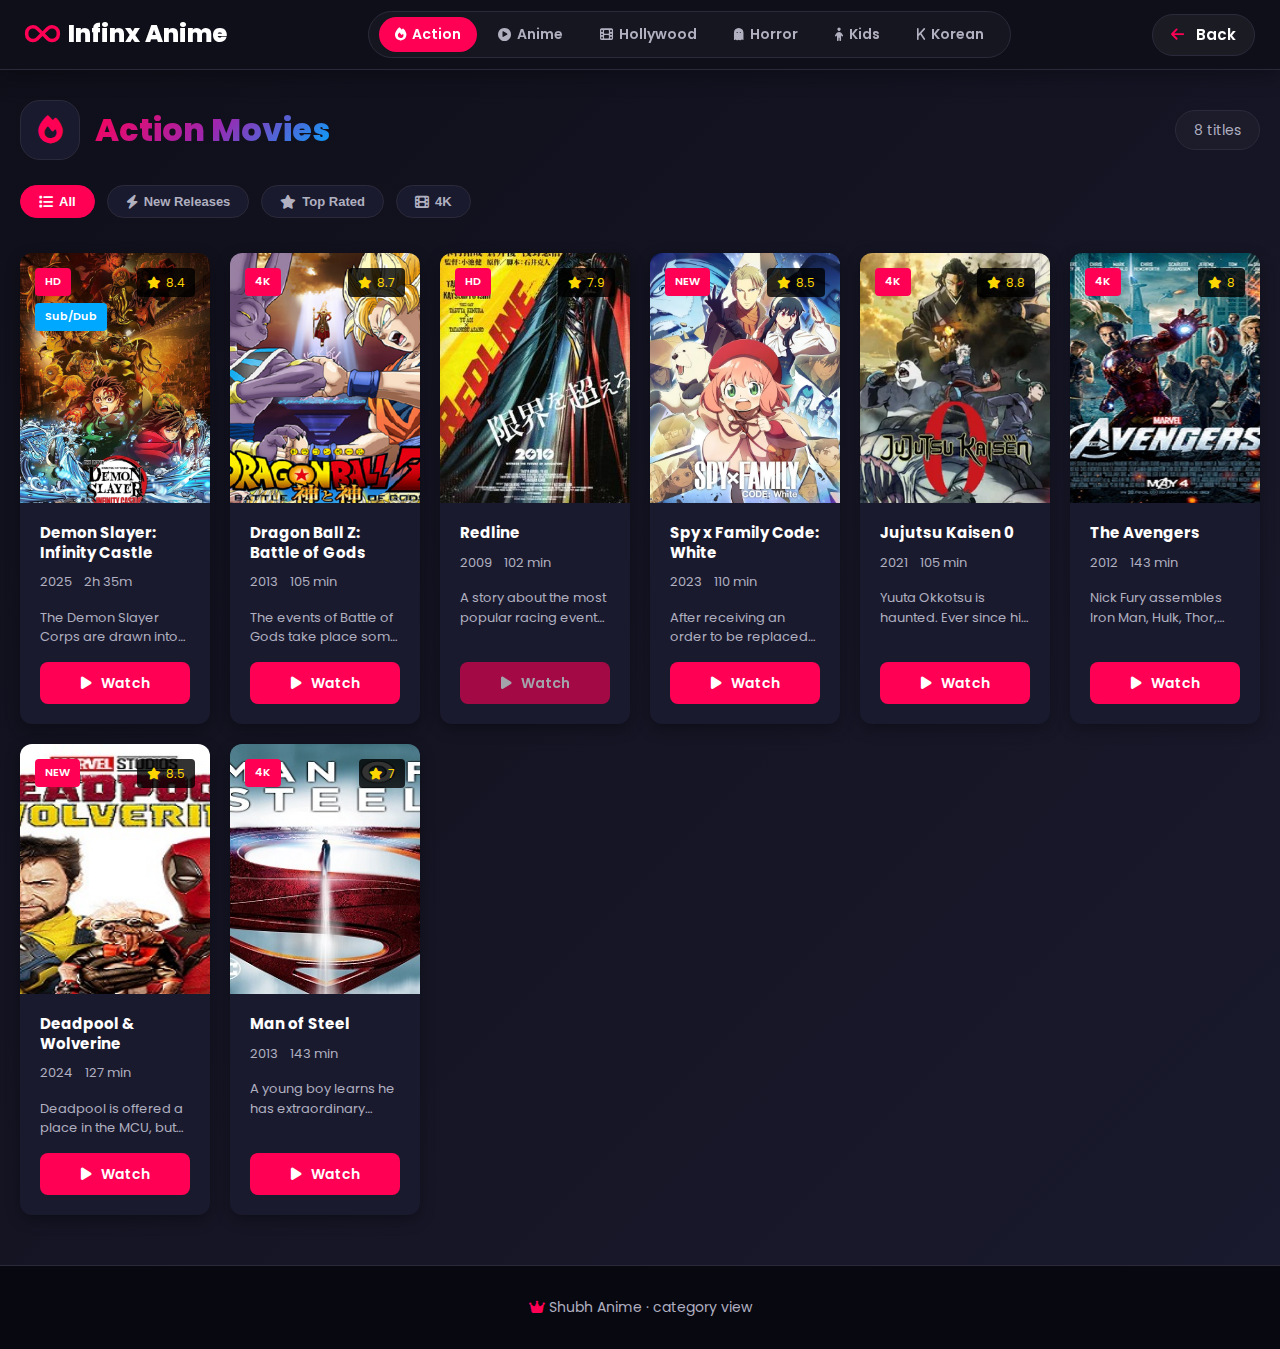
<file: view.html>
<!DOCTYPE html>
<html lang="en">
<head>
    <meta charset="UTF-8">
    <meta name="viewport" content="width=device-width, initial-scale=1.0, maximum-scale=5.0, user-scalable=yes">
    <title>View All Categories · Shubh Anime</title>
    <!-- Font Awesome & Google Fonts -->
    <link rel="stylesheet" href="https://cdnjs.cloudflare.com/ajax/libs/font-awesome/6.4.0/css/all.min.css">
    <link href="https://fonts.googleapis.com/css2?family=Poppins:wght@300;400;500;600;700;800;900&display=swap" rel="stylesheet">
    <style>
        /* === base (reused from main) === */
        :root {
            --primary: #ff0055;
            --primary-dark: #cc0044;
            --secondary: #00a8ff;
            --accent: #9c27b0;
            --dark: #0f0f1a;
            --darker: #080811;
            --dark-card: #1a1a2e;
            --light-text: #ffffff;
            --gray-text: #b0b0c0;
            --gray-border: #2a2a3a;
            --shadow: 0 10px 30px rgba(0,0,0,0.5);
            --shadow-light: 0 5px 15px rgba(255,0,85,0.2);
            --radius: 12px;
            --radius-sm: 8px;
            --transition: all 0.3s cubic-bezier(0.4,0,0.2,1);
            --header-height: 70px;
            --gradient: linear-gradient(135deg, #ff0055 0%, #9c27b0 50%, #00a8ff 100%);
            --gradient-dark: linear-gradient(135deg, #0f0f1a 0%, #1a1a2e 100%);
        }
        * { margin: 0; padding: 0; box-sizing: border-box; }
        html { font-size: 62.5%; scroll-behavior: smooth; }
        body {
            font-family: 'Poppins', sans-serif;
            background: var(--gradient-dark);
            color: var(--light-text);
            line-height: 1.6;
            overflow-x: hidden;
        }
        ::selection { background: var(--primary); color: white; }
        ::-webkit-scrollbar { width: 10px; }
        ::-webkit-scrollbar-track { background: var(--darker); }
        ::-webkit-scrollbar-thumb { background: var(--primary); border-radius: 5px; }

        .container { width: 100%; max-width: 1400px; margin: 0 auto; padding: 0 20px; }

        /* === header (same style, dynamic back link) === */
        header {
            position: fixed; top: 0; width: 100%; height: var(--header-height);
            background: rgba(15,15,26,0.98); backdrop-filter: blur(10px);
            display: flex; align-items: center; justify-content: space-between;
            padding: 0 25px; z-index: 1000; border-bottom: 1px solid var(--gray-border);
            box-shadow: 0 5px 20px rgba(0,0,0,0.3);
        }
        .logo { display: flex; align-items: center; font-size: 2.4rem; font-weight: 800; color: white; text-decoration: none; }
        .logo i { color: var(--primary); margin-right: 8px; font-size: 2.8rem; transition: var(--transition); }
        .logo:hover i { transform: rotate(180deg); }

        .category-nav {
            display: flex; gap: 5px; background: rgba(255,255,255,0.03); padding: 5px 10px; border-radius: 40px;
            border: 1px solid var(--gray-border);
        }
        .cat-link {
            color: var(--gray-text); text-decoration: none; font-size: 1.4rem; font-weight: 600;
            padding: 6px 16px; border-radius: 30px; transition: var(--transition);
            display: inline-flex; align-items: center; gap: 6px;
        }
        .cat-link i { font-size: 1.3rem; }
        .cat-link:hover, .cat-link.active-cat {
            background: var(--primary); color: white;
        }

        .back-home {
            background: rgba(255,255,255,0.05); border: 1px solid var(--gray-border);
            padding: 8px 18px; border-radius: 30px; color: white; text-decoration: none;
            font-size: 1.5rem; font-weight: 600; transition: var(--transition);
        }
        .back-home i { margin-right: 8px; color: var(--primary); }
        .back-home:hover { background: var(--primary); border-color: var(--primary); }

        /* === dynamic page header (category title) === */
        .category-hero {
            margin-top: calc(var(--header-height) + 30px);
            margin-bottom: 25px;
            display: flex; align-items: center; justify-content: space-between;
            flex-wrap: wrap; gap: 15px;
        }
        .category-title-block {
            display: flex; align-items: center; gap: 15px;
        }
        .category-icon {
            width: 60px; height: 60px; background: var(--dark-card); border-radius: 20px;
            display: flex; align-items: center; justify-content: center; font-size: 2.8rem;
            border: 1px solid var(--gray-border); color: var(--primary);
        }
        .category-title-block h1 {
            font-size: 3.2rem; font-weight: 800;
            background: var(--gradient); -webkit-background-clip: text; -webkit-text-fill-color: transparent;
            background-clip: text;
        }
        .results-count {
            background: rgba(255,255,255,0.03); padding: 8px 18px; border-radius: 40px;
            border: 1px solid var(--gray-border); font-size: 1.4rem; color: var(--gray-text);
        }

        /* === sub filters (exclusive for the page) === */
        .sub-filter-bar {
            display: flex; flex-wrap: wrap; gap: 12px; margin-bottom: 35px; align-items: center;
        }
        .sub-filter-btn {
            padding: 8px 18px; background: var(--dark-card); border: 1px solid var(--gray-border);
            color: var(--gray-text); border-radius: 30px; font-size: 1.3rem; font-weight: 600;
            cursor: pointer; transition: var(--transition); display: inline-flex; align-items: center; gap: 6px;
        }
        .sub-filter-btn i { font-size: 1.4rem; }
        .sub-filter-btn.active-sub, .sub-filter-btn:hover {
            background: var(--primary); color: white; border-color: var(--primary);
        }

        /* === grid (identical to main) === */
        .category-grid {
            display: grid; grid-template-columns: repeat(6, 1fr); gap: 20px; margin-bottom: 50px;
        }
        .movie-card {
            background: var(--dark-card); border-radius: var(--radius); overflow: hidden;
            transition: var(--transition); position: relative; box-shadow: 0 5px 15px rgba(0,0,0,0.3);
            display: flex; flex-direction: column;
        }
        .movie-card:hover { transform: translateY(-10px); box-shadow: 0 15px 30px rgba(0,0,0,0.5); }
        .movie-poster {
            height: 250px; overflow: hidden; position: relative; flex-shrink: 0;
        }
        .movie-poster img {
            width: 100%; height: 100%; object-fit: cover; transition: var(--transition);
        }
        .movie-card:hover .movie-poster img { transform: scale(1.05); }
        .movie-badge {
            position: absolute; top: 15px; left: 15px; background: var(--primary); color: white;
            padding: 5px 10px; border-radius: 4px; font-size: 1.1rem; font-weight: 600; z-index: 2;
        }
        .dubsub {
            position: absolute; top: 50px; left: 15px; background: var(--secondary); color: white;
            padding: 5px 10px; border-radius: 4px; font-size: 1.1rem; font-weight: 600; z-index: 2;
        }
        .movie-rating {
            position: absolute; top: 15px; right: 15px; background: rgba(0,0,0,0.8);
            color: #ffd700; padding: 5px 10px; border-radius: 4px; font-size: 1.2rem;
            display: flex; align-items: center; gap: 5px; z-index: 2;
        }
        .movie-info { padding: 20px; flex: 1; display: flex; flex-direction: column; }
        .movie-title { font-size: 1.5rem; font-weight: 700; margin-bottom: 10px; line-height: 1.3; display: -webkit-box; -webkit-line-clamp: 2; -webkit-box-orient: vertical; overflow: hidden; }
        .movie-meta { display: flex; gap: 12px; color: var(--gray-text); font-size: 1.3rem; margin-bottom: 15px; flex-wrap: wrap; }
        .movie-desc { color: var(--gray-text); font-size: 1.3rem; line-height: 1.5; margin-bottom: 15px; display: -webkit-box; -webkit-line-clamp: 2; -webkit-box-orient: vertical; overflow: hidden; }
        .movie-actions { margin-top: auto; }
        .btn-small {
            display: block; width: 100%; text-align: center; padding: 10px; border-radius: var(--radius-sm);
            font-size: 1.4rem; font-weight: 600; text-decoration: none; background: var(--primary); color: white;
            transition: var(--transition); border: none; cursor: pointer;
        }
        .btn-small i { margin-right: 6px; }
        .btn-small:hover { background: var(--primary-dark); transform: scale(1.02); }

        .no-results {
            grid-column: 1 / -1; text-align: center; padding: 60px 20px; background: var(--dark-card);
            border-radius: var(--radius); font-size: 2rem; color: var(--gray-text);
        }
        .footer-bottom {
            background: var(--darker); padding: 30px 0; text-align: center; border-top: 1px solid var(--gray-border);
            font-size: 1.4rem; color: var(--gray-text); margin-top: 30px;
        }

        @media (max-width: 1200px) { .category-grid { grid-template-columns: repeat(5,1fr); } }
        @media (max-width: 992px) { .category-grid { grid-template-columns: repeat(4,1fr); } }
        @media (max-width: 768px) { .category-grid { grid-template-columns: repeat(3,1fr); } .movie-poster { height: 200px; } }
        @media (max-width: 576px) { .category-grid { grid-template-columns: repeat(2,1fr); } }
    </style>
</head>
<body>
    <header>
        <a href="#" class="logo" onclick="window.location.href='index.html'; return false;"><i class="fas fa-infinity"></i>Infinx Anime</a>
        <div class="category-nav" id="categoryNav">
            <!-- js will populate links based on current category -->
        </div>
        <a href="javascript:history.back()" class="back-home"><i class="fas fa-arrow-left"></i> Back</a>
    </header>

    <div class="container">
        <!-- dynamic category hero -->
        <div class="category-hero" id="categoryHero">
            <!-- filled by js -->
        </div>

        <!-- sub filters (like "newest", "top rated", "season") specific to category, will be customized per page -->
        <div class="sub-filter-bar" id="subFilterBar"></div>

        <!-- movie grid -->
        <div class="category-grid" id="categoryGrid"></div>
    </div>

    <div class="footer-bottom">
        <i class="fas fa-crown" style="color: #ff0055;"></i> Shubh Anime · category view
    </div>

    <script>
        (function() {
            // ---------- MASTER DATABASE (enriched, category flags) ----------
            const allMovies = [
                // Action (8 items)
                { title: "Demon Slayer: Infinity Castle", year: "2025", runtime: "2h 35m", rating: 8.4, poster: "Postes/infinit-cas11.jpg", category: "action", link: "https://server-s3-6.s3.eu-north-1.amazonaws.com/Server-S3/Demon_Slayer_infinit/index.html", badge: "HD", dubsub: true, desc: "The Demon Slayer Corps are drawn into the Infinity Castle...", type: "movie", quality: "4K" },
                { title: "Dragon Ball Z: Battle of Gods", year: "2013", runtime: "105 min", rating: 8.7, poster: "img/Dragon Ball.png", category: "action", link: "https://videobucket43.s3.eu-north-1.amazonaws.com/Action+movies/Dragon+Ball+Z+Battle+of+Gods/index.html", badge: "4K", dubsub: false, desc: "The events of Battle of Gods take place some years after the battle with Majin Buu...", type: "movie" },
                { title: "Redline", year: "2009", runtime: "102 min", rating: 7.9, poster: "img/Redline.jpg", category: "action", link: "#", badge: "HD", dubsub: false, desc: "A story about the most popular racing event in the galaxy, the Redline.", type: "movie" },
                { title: "Spy x Family Code: White", year: "2023", runtime: "110 min", rating: 8.5, poster: "img/spyxfam.jpg", category: "action", link: "https://videobucket43.s3.eu-north-1.amazonaws.com/Action+movies/Spy+X+Family+Code+White/index.html", badge: "NEW", dubsub: false, desc: "After receiving an order to be replaced in Operation Strix...", type: "movie" },
                { title: "Jujutsu Kaisen 0", year: "2021", runtime: "105 min", rating: 8.8, poster: "img/jujutsu0.webp", category: "action", link: "https://videobucket43.s3.eu-north-1.amazonaws.com/Action+movies/Jujutsu+Kaisen+0/index.html", badge: "4K", dubsub: false, desc: "Yuuta Okkotsu is haunted. Ever since his childhood friend Rika died...", type: "movie" },
                { title: "The Avengers", year: "2012", runtime: "143 min", rating: 8.0, poster: "AMovies-Poster/The_Avengers.jpg", category: "action", link: "https://videobucket43.s3.eu-north-1.amazonaws.com/Hollywood+movies/The+Avengers/index.html", badge: "4K", dubsub: false, desc: "Nick Fury assembles Iron Man, Hulk, Thor, Captain America to save the world.", type: "movie" },
                { title: "Deadpool & Wolverine", year: "2024", runtime: "127 min", rating: 8.5, poster: "AMovies-Poster/deadpooland.jpg", category: "action", link: "https://videobucket43.s3.eu-north-1.amazonaws.com/Hollywood+movies/Deadpool+And+Wolverine+(2024)+%7BHindi-English%7D/index.html", badge: "NEW", dubsub: false, desc: "Deadpool is offered a place in the MCU, but recruits a variant of Wolverine.", type: "movie" },
                { title: "Man of Steel", year: "2013", runtime: "143 min", rating: 7.0, poster: "AMovies-Poster/manofsteel.jpg", category: "action", link: "https://videobucket43.s3.eu-north-1.amazonaws.com/Hollywood+movies/Man+of+Steel+(2013)+%7BHindi-English%7D/index.html", badge: "4K", dubsub: false, desc: "A young boy learns he has extraordinary powers and is not of this Earth.", type: "movie" },

                // Anime (10 items)
                { title: "Spy X Family Season 3", year: "2025", runtime: "13 Ep", rating: 8.3, poster: "Postes/spyfamS3p.jpg", category: "anime", link: "https://server-s3-6.s3.eu-north-1.amazonaws.com/Server-S3/SpyxfamilyS3/index.html", badge: "HD", dubsub: true, desc: "Continues the comedic, action-packed adventures of the Forger family...", type: "series", episodes: 13 },
                { title: "One-Punch Man", year: "2015", runtime: "24 Ep", rating: 8.7, poster: "img/onepu.jpg", category: "anime", link: "https://server-a.vercel.app/", badge: "HD", dubsub: false, desc: "The most powerful superhero in the world can kill anyone with one blow.", type: "series" },
                { title: "DEATH NOTE", year: "2006", runtime: "37 Ep", rating: 9.0, poster: "img/deat.jpg", category: "anime", link: "#", badge: "HD", dubsub: false, desc: "When a Japanese high schooler comes into possession of a mystical notebook...", type: "series" },
                { title: "Frieren: Beyond Journey's End", year: "2024", runtime: "28 Ep", rating: 8.2, poster: "Postes/frie11.jpg", category: "anime", link: "https://server-s3-6.s3.eu-north-1.amazonaws.com/Server-S3/Frieren+Beyond+Journeys+End+S01/index.html", badge: "HD", dubsub: true, desc: "Years after defeating the Demon King, the hero's party disbands...", type: "series" },
                { title: "Jujutsu Kaisen", year: "2020", runtime: "47 Ep", rating: 8.9, poster: "img/Jujutsu-Kaisen.webp", category: "anime", link: "#", badge: "NEW", dubsub: false, desc: "Yuji Itadori joins a secret organization of Jujutsu Sorcerers...", type: "series" },
                { title: "Haikyu!!", year: "2014", runtime: "85 Ep", rating: 8.4, poster: "img/haikyu.jpg", category: "anime", link: "#", badge: "HD", dubsub: false, desc: "Inspired by a championship match, Shoyo Hinata revives the volleyball club.", type: "series" },
                { title: "Attack on Titan", year: "2013", runtime: "89 Ep", rating: 9.4, poster: "#", category: "anime", link: "#", badge: "4K", dubsub: true, desc: "Humanity fights for survival against man-eating giants.", type: "series" },
                { title: "My Hero Academia", year: "2016", runtime: "138 Ep", rating: 8.8, poster: "#", category: "anime", link: "#", badge: "HD", dubsub: true, desc: "Boy born without superpowers in a superhuman world still dreams of becoming a hero.", type: "series" },
                { title: "Demon Slayer: Mugen Train", year: "2020", runtime: "117 min", rating: 9.0, poster: "img/demon1.jpg", category: "anime", link: "#", badge: "4K", dubsub: false, desc: "Tanjiro and his friends board the Mugen Train on a new mission.", type: "movie" },
                { title: "Solo Leveling", year: "2024", runtime: "12 Ep", rating: 8.9, poster: "https://images.unsplash.com/photo-1601850494422-3cf14624b7b3?w=400", category: "anime", link: "#", badge: "NEW", dubsub: true, desc: "Weak hunter Sung Jinwoo gains the power to level up and become stronger.", type: "series" },

                // Hollywood (8 items)
                { title: "The Avengers", year: "2012", runtime: "143 min", rating: 8.0, poster: "AMovies-Poster/The_Avengers.jpg", category: "hollywood", link: "https://videobucket43.s3.eu-north-1.amazonaws.com/Hollywood+movies/The+Avengers/index.html", badge: "4K", dubsub: false, desc: "Nick Fury assembles the team.", type: "movie" },
                { title: "The Maze Runner", year: "2014", runtime: "113 min", rating: 6.8, poster: "AMovies-Poster/themaze.jpg", category: "hollywood", link: "https://videobucket43.s3.eu-north-1.amazonaws.com/Hollywood+movies/The+Maze+Runner+(2014)/index.html", badge: "HD", dubsub: false, desc: "Thomas wakes up with no memory.", type: "movie" },
                { title: "Man of Steel", year: "2013", runtime: "143 min", rating: 7.0, poster: "AMovies-Poster/manofsteel.jpg", category: "hollywood", link: "https://videobucket43.s3.eu-north-1.amazonaws.com/Hollywood+movies/Man+of+Steel+(2013)+%7BHindi-English%7D/index.html", badge: "4K", dubsub: false, desc: "A young boy learns he has extraordinary powers.", type: "movie" },
                { title: "Ready Player One", year: "2018", runtime: "140 min", rating: 7.4, poster: "AMovies-Poster/ready-player.jpg", category: "hollywood", link: "https://videobucket43.s3.eu-north-1.amazonaws.com/Hollywood+movies/Ready+Player+One/index.html", badge: "HD", dubsub: false, desc: "In 2045, Wade escapes reality via the OASIS.", type: "movie" },
                { title: "Deadpool & Wolverine", year: "2024", runtime: "127 min", rating: 8.5, poster: "AMovies-Poster/deadpooland.jpg", category: "hollywood", link: "https://videobucket43.s3.eu-north-1.amazonaws.com/Hollywood+movies/Deadpool+And+Wolverine+(2024)+%7BHindi-English%7D/index.html", badge: "NEW", dubsub: false, desc: "Deadpool recruits a variant of Wolverine.", type: "movie" },
                { title: "Borderlands", year: "2024", runtime: "119 min", rating: 6.2, poster: "AMovies-Poster/Boarderl.jpg", category: "hollywood", link: "https://videobucket43.s3.eu-north-1.amazonaws.com/Hollywood+movies/Borderlands+(2024)/index.html", badge: "HD", dubsub: false, desc: "Lilith returns to Pandora.", type: "movie" },
                { title: "Interstellar", year: "2014", runtime: "169 min", rating: 9.0, poster: "https://images.unsplash.com/photo-1534447677768-be436bb09401?w=400", category: "hollywood", link: "#", badge: "4K", dubsub: false, desc: "A team of explorers travel through a wormhole in space.", type: "movie" },
                { title: "Dune: Part Two", year: "2024", runtime: "166 min", rating: 9.2, poster: "https://images.unsplash.com/photo-1601850494422-3cf14624b7b3?w=400", category: "hollywood", link: "#", badge: "4K", dubsub: false, desc: "Paul Atreides unites with Chani and the Fremen.", type: "movie" },

                // Horror (8 items)
                { title: "The Nun", year: "2018", runtime: "96 min", rating: 5.3, poster: "Horror-poster/the nun.jpeg", category: "horror", link: "https://videobucket43.s3.eu-north-1.amazonaws.com/Horror+movies/The+Nun+(2018)+Dual+Audio/index.html", badge: "HD", dubsub: false, desc: "A priest and a novice investigate a death.", type: "movie" },
                { title: "Annabelle", year: "2014", runtime: "99 min", rating: 5.4, poster: "Horror-poster/annabelle.jpeg", category: "horror", link: "https://videobucket43.s3.eu-north-1.amazonaws.com/Horror+movies/Annabelle+(2014)+Dual+Audio.mkv/index.html", badge: "HD", dubsub: false, desc: "A vintage doll becomes possessed.", type: "movie" },
                { title: "Evil Dead Rise", year: "2023", runtime: "96 min", rating: 6.5, poster: "Horror-poster/evildead.jpg", category: "horror", link: "https://videobucket43.s3.eu-north-1.amazonaws.com/Horror+movies/Evil+Dead+Rise+(2023)+Dual+Audio/index.html", badge: "NEW", dubsub: false, desc: "Two sisters face flesh-possessing demons.", type: "movie" },
                { title: "Insidious: The Last Key", year: "2018", runtime: "103 min", rating: 5.7, poster: "Horror-poster/insidious.jpg", category: "horror", link: "https://videobucket43.s3.eu-north-1.amazonaws.com/Horror+movies/Insidious+The+Last+Key+(2018)/index.html", badge: "HD", dubsub: false, desc: "Dr. Elise Rainier faces her childhood demons.", type: "movie" },
                { title: "The Conjuring", year: "2013", runtime: "112 min", rating: 7.5, poster: "Horror-poster/conj.jpg", category: "horror", link: "https://videobucket43.s3.eu-north-1.amazonaws.com/Horror+movies/The+Conjuring+(2013)/index.html", badge: "HD", dubsub: false, desc: "The Perrons experience dark forces.", type: "movie" },
                { title: "Smile 2", year: "2024", runtime: "115 min", rating: 7.1, poster: "Horror-poster/Smile_2.jpg", category: "horror", link: "https://videobucket43.s3.eu-north-1.amazonaws.com/Horror+movies/Smile+2/index.html", badge: "NEW", dubsub: false, desc: "Pop sensation Skye begins experiencing terrifying events.", type: "movie" },
                { title: "Hereditary", year: "2018", runtime: "127 min", rating: 8.3, poster: "#", category: "horror", link: "#", badge: "HD", dubsub: false, desc: "A family unravels after the death of their secretive grandmother.", type: "movie" },
                { title: "Talk to Me", year: "2022", runtime: "95 min", rating: 7.8, poster: "https://images.unsplash.com/photo-1601850494422-3cf14624b7b3?w=400", category: "horror", link: "#", badge: "HD", dubsub: false, desc: "Friends discover how to conjure spirits using an embalmed hand.", type: "movie" },

                // Kids (8 items)
                { title: "Beyblade Burst", year: "2016", runtime: "156 Ep", rating: 7.5, poster: "img/BurstTurbo.jpg", category: "kids", link: "#", badge: "HD", dubsub: false, desc: "Kids battle with spinning tops.", type: "series" },
                { title: "Bakugan: Battle Planet", year: "2018", runtime: "100 Ep", rating: 7.8, poster: "img/Bakugan_B.jpg", category: "kids", link: "#", badge: "HD", dubsub: false, desc: "Kids discover creatures called Bakugan.", type: "series" },
                { title: "Sonic X", year: "2003", runtime: "78 Ep", rating: 8.1, poster: "img/sonicx.jpg", category: "kids", link: "#", badge: "HD", dubsub: false, desc: "Sonic and friends are transported to Earth.", type: "series" },
                { title: "Yowamushi Pedal", year: "2013", runtime: "85 Ep", rating: 7.3, poster: "img/yowam.jpeg", category: "kids", link: "#", badge: "HD", dubsub: false, desc: "Otaku joins bicycle racing club.", type: "series" },
                { title: "Go Astro Boy Go!", year: "2019", runtime: "52 Ep", rating: 7.9, poster: "img/go astro.jpeg", category: "kids", link: "#", badge: "HD", dubsub: false, desc: "Astro, a robot boy, has adventures.", type: "series" },
                { title: "Shimajiro: An Adventure", year: "2018", runtime: "45 Ep", rating: 8.0, poster: "img/shimajirou.jpeg", category: "kids", link: "#", badge: "HD", dubsub: false, desc: "A cheerful tiger goes on adventures.", type: "series" },
                { title: "Pokémon", year: "1997", runtime: "1200+ Ep", rating: 8.5, poster: "https://images.unsplash.com/photo-1601850494422-3cf14624b7b3?w=400", category: "kids", link: "#", badge: "HD", dubsub: true, desc: "Ash Ketchum dreams of becoming a Pokémon Master.", type: "series" },
                { title: "Doraemon", year: "1979", runtime: "1787 Ep", rating: 8.9, poster: "https://images.unsplash.com/photo-1601850494422-3cf14624b7b3?w=400", category: "kids", link: "#", badge: "HD", dubsub: false, desc: "A robotic cat from the future helps a young boy.", type: "series" },

                // K-Drama (6 items)
                { title: "Descendants Of The Sun", year: "2016", runtime: "16 Ep", rating: 8.2, poster: "Postes/Descendants Of The Sun.jpg", category: "kdrama", link: "https://server-s3-6.s3.eu-north-1.amazonaws.com/Server-S3/Descendants+of+the+Sun+S01/index.html", badge: "HD", dubsub: false, desc: "Love story between special forces captain and surgeon.", type: "series" },
                { title: "Crash Landing on You", year: "2019", runtime: "16 Ep", rating: 9.0, poster: "#", category: "kdrama", link: "#", badge: "4K", dubsub: true, desc: "Heiress lands in North Korea after paragliding accident.", type: "series" },
                { title: "Goblin", year: "2016", runtime: "16 Ep", rating: 8.9, poster: "https://images.unsplash.com/photo-1612686635542-2244ed9f8ddc?w=400", category: "kdrama", link: "#", badge: "HD", dubsub: true, desc: "A goblin seeks a bride to end his immortal life.", type: "series" },
                { title: "Itaewon Class", year: "2020", runtime: "16 Ep", rating: 8.7, poster: "#", category: "kdrama", link: "#", badge: "HD", dubsub: false, desc: "Ex-con opens a bar in Itaewon seeking revenge.", type: "series" },
                { title: "Squid Game", year: "2021", runtime: "9 Ep", rating: 8.9, poster: "#", category: "kdrama", link: "#", badge: "4K", dubsub: true, desc: "People in debt play deadly children's games for money.", type: "series" },
                { title: "The Glory", year: "2022", runtime: "16 Ep", rating: 8.8, poster: "#", category: "kdrama", link: "#", badge: "HD", dubsub: true, desc: "A woman plans revenge on her childhood bullies.", type: "series" }
            ];

            // fallback image
            const fallbackPoster = "https://images.unsplash.com/photo-1578662996442-48f60103fc96?w=500";

            // ----- get category from URL (hash or param) default to 'action'
            const hash = window.location.hash.substring(1) || 'action';  // #action, #anime, etc
            let currentCategory = hash;

            // map icon and display name
            const catInfo = {
                action: { name: 'Action Movies', icon: 'fa-fire', color: '#ff0055' },
                anime: { name: 'Anime Series', icon: 'fa-play-circle', color: '#00a8ff' },
                hollywood: { name: 'Hollywood Movies', icon: 'fa-film', color: '#9c27b0' },
                horror: { name: 'Horror Movies', icon: 'fa-ghost', color: '#2c3e50' },
                kids: { name: 'Kids & Family', icon: 'fa-child', color: '#f1c40f' },
                kdrama: { name: 'Korean Drama', icon: 'fa-k', color: '#e67e22' }
            };

            // if category invalid fallback to action
            if (!catInfo[currentCategory]) currentCategory = 'action';

            // build category navigation (top header)
            const navContainer = document.getElementById('categoryNav');
            let navHtml = '';
            for (let [key, info] of Object.entries(catInfo)) {
                const activeClass = (key === currentCategory) ? 'active-cat' : '';
                navHtml += `<a href="#${key}" class="cat-link ${activeClass}" data-cat="${key}"><i class="fas ${info.icon}"></i>${info.name.split(' ')[0]}</a>`;
            }
            navContainer.innerHTML = navHtml;

            // add click listeners to category links (switch page without reload)
            document.querySelectorAll('.cat-link').forEach(link => {
                link.addEventListener('click', (e) => {
                    e.preventDefault();
                    const newCat = link.dataset.cat;
                    window.location.hash = newCat;
                    location.reload(); // simple reload to re-initialize (or we could dynamically reload, but reload is fine for demo)
                });
            });

            // set hero area
            const hero = document.getElementById('categoryHero');
            const currentInfo = catInfo[currentCategory];
            hero.innerHTML = `
                <div class="category-title-block">
                    <div class="category-icon"><i class="fas ${currentInfo.icon}" style="color: ${currentInfo.color};"></i></div>
                    <h1>${currentInfo.name}</h1>
                </div>
                <div class="results-count" id="catResultCount">0 titles</div>
            `;

            // build sub filters based on category
            const subBar = document.getElementById('subFilterBar');
            let subHtml = '';
            if (currentCategory === 'action' || currentCategory === 'hollywood' || currentCategory === 'horror') {
                subHtml = `
                    <button class="sub-filter-btn active-sub" data-sub="all"><i class="fas fa-list"></i> All</button>
                    <button class="sub-filter-btn" data-sub="new"><i class="fas fa-bolt"></i> New Releases</button>
                    <button class="sub-filter-btn" data-sub="rated"><i class="fas fa-star"></i> Top Rated</button>
                    <button class="sub-filter-btn" data-sub="4k"><i class="fas fa-film"></i> 4K</button>
                `;
            } else if (currentCategory === 'anime' || currentCategory === 'kids' || currentCategory === 'kdrama') {
                subHtml = `
                    <button class="sub-filter-btn active-sub" data-sub="all"><i class="fas fa-list"></i> All</button>
                    <button class="sub-filter-btn" data-sub="series"><i class="fas fa-tv"></i> Series</button>
                    <button class="sub-filter-btn" data-sub="movie"><i class="fas fa-film"></i> Movies</button>
                    <button class="sub-filter-btn" data-sub="new"><i class="fas fa-bolt"></i> Latest</button>
                `;
            }
            subBar.innerHTML = subHtml;

            // get filtered movies for category
            let categoryMovies = allMovies.filter(m => m.category === currentCategory);

            // render function with optional subfilter
            function renderCategory(subFilter = 'all') {
                let filtered = categoryMovies;
                if (subFilter === 'new') {
                    filtered = categoryMovies.filter(m => m.badge === 'NEW' || m.year >= '2023');
                } else if (subFilter === 'rated') {
                    filtered = [...categoryMovies].sort((a,b) => b.rating - a.rating).slice(0, 20);
                } else if (subFilter === '4k') {
                    filtered = categoryMovies.filter(m => m.badge === '4K' || m.quality === '4K' || (m.poster && m.rating > 8.5));
                } else if (subFilter === 'series') {
                    filtered = categoryMovies.filter(m => m.type === 'series');
                } else if (subFilter === 'movie') {
                    filtered = categoryMovies.filter(m => m.type === 'movie');
                }

                // update result count
                document.getElementById('catResultCount').innerText = filtered.length + ' titles';

                if (filtered.length === 0) {
                    document.getElementById('categoryGrid').innerHTML = `<div class="no-results"><i class="fas fa-folder-open"></i><br />No titles match</div>`;
                    return;
                }

                let gridHtml = '';
                filtered.forEach(m => {
                    const dubSubHtml = m.dubsub ? `<div class="dubsub">Sub/Dub</div>` : '';
                    const watchLink = m.link && m.link !== '#' ? m.link : '#';
                    const watchDisabled = (m.link === '#' || !m.link) ? ' style="opacity:0.6; pointer-events:none;"' : '';
                    gridHtml += `
                    <div class="movie-card">
                        <div class="movie-poster">
                            <div class="movie-badge">${m.badge || 'HD'}</div>
                            ${dubSubHtml}
                            <div class="movie-rating"><i class="fas fa-star"></i> ${m.rating}</div>
                            <img src="${m.poster}" alt="${m.title}" onerror="this.src='${fallbackPoster}'">
                        </div>
                        <div class="movie-info">
                            <h3 class="movie-title">${m.title}</h3>
                            <div class="movie-meta">
                                <span>${m.year}</span>
                                <span>${m.runtime}</span>
                            </div>
                            <p class="movie-desc">${m.desc}</p>
                            <div class="movie-actions">
                                <a href="${watchLink}" class="btn-small" ${watchDisabled}><i class="fas fa-play"></i> Watch</a>
                            </div>
                        </div>
                    </div>
                    `;
                });
                document.getElementById('categoryGrid').innerHTML = gridHtml;
            }

            // initial render
            renderCategory('all');

            // sub filter click listeners
            document.querySelectorAll('.sub-filter-btn').forEach(btn => {
                btn.addEventListener('click', () => {
                    document.querySelectorAll('.sub-filter-btn').forEach(b => b.classList.remove('active-sub'));
                    btn.classList.add('active-sub');
                    const subVal = btn.dataset.sub;
                    renderCategory(subVal);
                });
            });

        })();
    </script>
</body>
</html>
</file>
